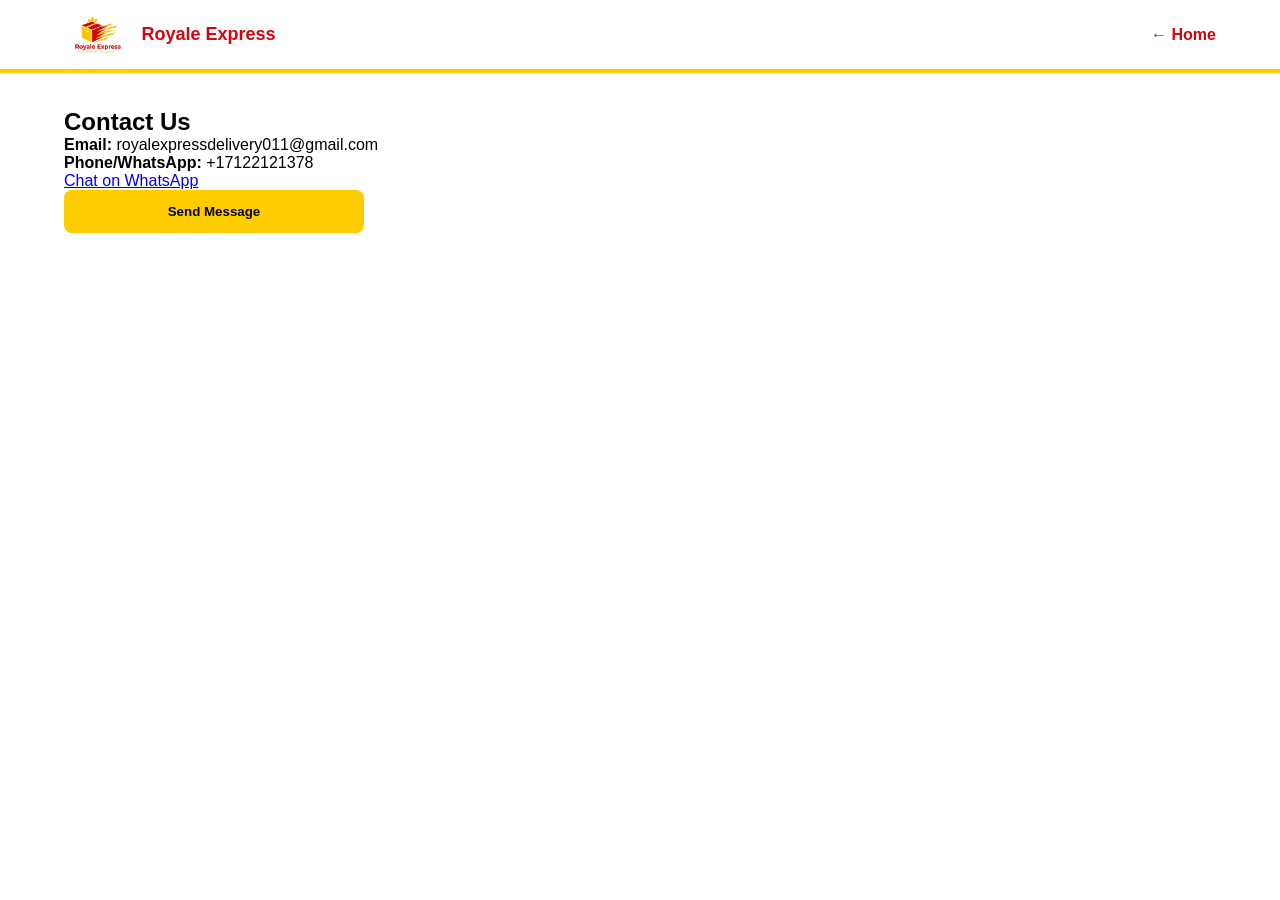
<file: contact.html>
<!DOCTYPE html><html><head><meta charset="UTF-8"><meta name="viewport" content="width=device-width, initial-scale=1.0"><title>Contact - Royale Express</title><link rel="stylesheet" href="style.css"></head>
<body><header class="header"><div class="logo-area"><img src="logo.png" style="height:45px"><h1>Royale Express</h1></div><a href="index.html" class="back">← Home</a></header>
<div class="page-content"><h2>Contact Us</h2>
<p><strong>Email:</strong> royalexpressdelivery011@gmail.com<br><strong>Phone/WhatsApp:</strong> +17122121378<br><a href="https://wa.me/17122121378">Chat on WhatsApp</a></p>
<button onclick="alert('Sent! We reply via royalexpressdelivery011@gmail.com')" class="create-btn" style="max-width:300px">Send Message</button>
</div></body></html>
</file>
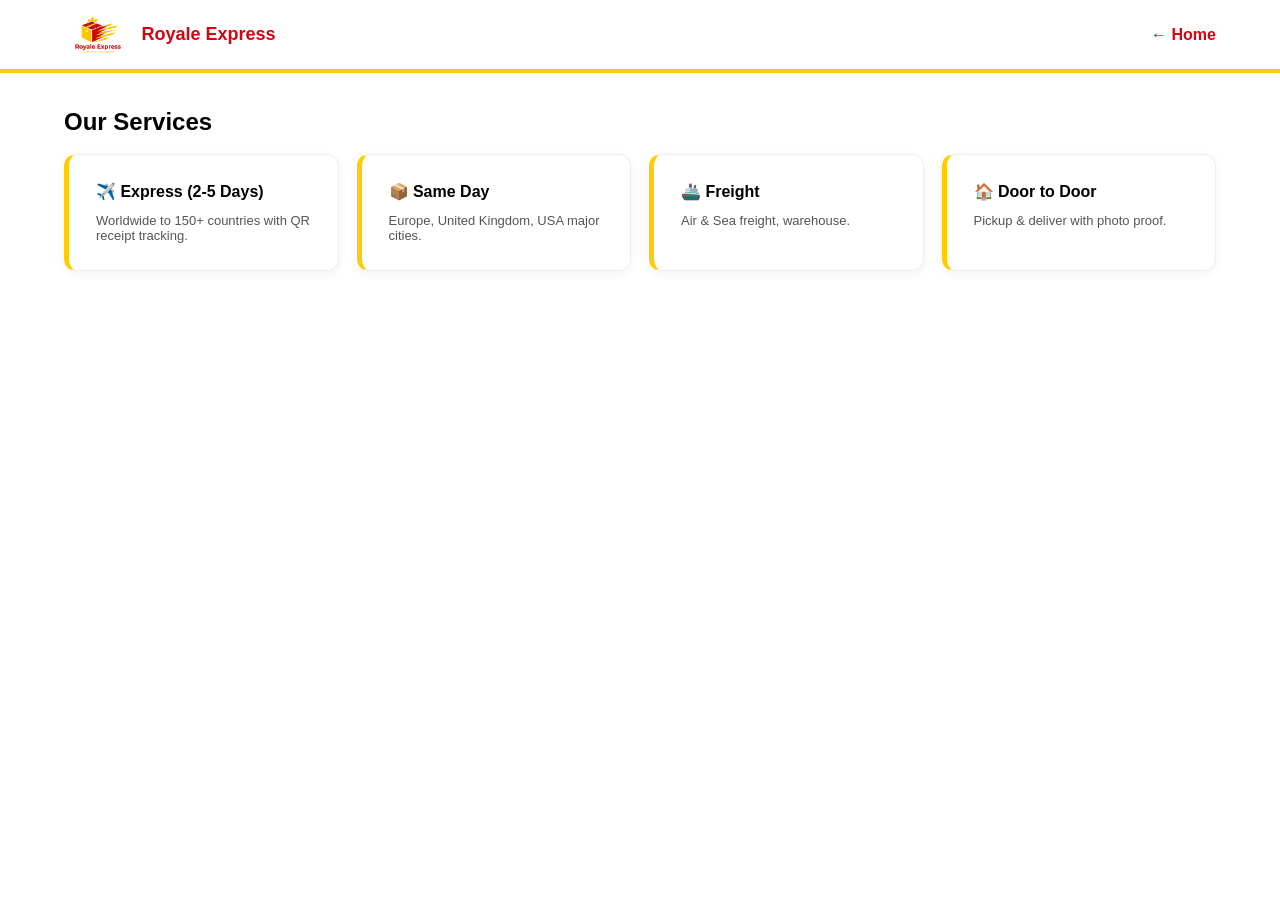
<file: services.html>
<!DOCTYPE html><html><head><meta charset="UTF-8"><meta name="viewport" content="width=device-width, initial-scale=1.0"><title>Services - Royale Express</title><link rel="stylesheet" href="style.css"></head>
<body><header class="header"><div class="logo-area"><img src="logo.png" style="height:45px"><h1>Royale Express</h1></div><a href="index.html" class="back">← Home</a></header>
<div class="page-content"><h2>Our Services</h2><div class="grid">
<div class="card" style="padding:15px"><h4>✈️ Express (2-5 Days)</h4><p>Worldwide to 150+ countries with QR receipt tracking.</p></div>
<div class="card" style="padding:15px"><h4>📦 Same Day</h4><p>Europe, United Kingdom, USA major cities.</p></div>
<div class="card" style="padding:15px"><h4>🚢 Freight</h4><p>Air & Sea freight, warehouse.</p></div>
<div class="card" style="padding:15px"><h4>🏠 Door to Door</h4><p>Pickup & deliver with photo proof.</p></div>
</div></div></body></html>
</file>
<file: style.css>
*{margin:0;padding:0;box-sizing:border-box;font-family:Inter,sans-serif}
.header{background:#fff;display:flex;justify-content:space-between;align-items:center;padding:12px 5%;border-bottom:4px solid #FFCC00;flex-wrap:wrap}
.logo-area{display:flex;align-items:center;gap:10px}.logo-area img{height:45px}.logo-area h1{color:#D40511;font-size:18px;font-weight:800}
.contact-top{font-size:12px;display:flex;gap:12px;align-items:center}.wa-btn{background:#25D366;color:#fff;padding:6px 12px;border-radius:20px;text-decoration:none;font-weight:700}
.dhl-nav{background:#D40511;display:flex;gap:18px;padding:11px 5%}.dhl-nav a{color:#fff;text-decoration:none;font-weight:600;font-size:13px}.dhl-nav a.active{border-bottom:2px solid #FFCC00}
.hero-slider{background:#f8f8f8;display:flex;justify-content:space-between;align-items:center;padding:35px 5%;flex-wrap:wrap;gap:20px}
.hero-content h2{font-size:32px;font-weight:800}.track-box{display:flex;background:#fff;padding:6px;border-radius:40px;box-shadow:0 6px 20px rgba(0,0,0,0.12);max-width:520px}
.track-box input{flex:1;border:none;padding:14px 20px;outline:none;border-radius:40px}.track-box button{background:#FFCC00;border:none;padding:14px 26px;border-radius:40px;font-weight:800;cursor:pointer}
.stats{background:#1a1a1a;color:#fff;display:flex;justify-content:space-around;padding:22px 5%;text-align:center}.stats h3{color:#FFCC00;font-size:28px}
.services-preview,.testimonials,.page-content{padding:35px 5%}.grid{display:grid;grid-template-columns:repeat(auto-fit,minmax(260px,1fr));gap:18px;margin-top:18px}
.card{background:#fff;border:1px solid #eee;border-radius:12px;overflow:hidden;box-shadow:0 3px 12px rgba(0,0,0,0.05);border-left:5px solid #FFCC00}.card img{width:100%;height:170px;object-fit:cover}.card h4{padding:12px}.card p{padding:0 12px 12px;font-size:13px;color:#555}
.track-page{max-width:860px;margin:25px auto;background:#fff;padding:24px;border-radius:16px;box-shadow:0 8px 30px rgba(0,0,0,0.1)}
.receipt-header{display:flex;justify-content:space-between;align-items:center;border-bottom:2px dashed #ddd;padding-bottom:14px;margin-bottom:18px;flex-wrap:wrap;gap:12px}
.timeline{border-left:4px solid #FFCC00;padding-left:22px;margin-top:18px}.timeline-item{margin-bottom:18px;background:#fafafa;padding:10px 12px;border-radius:8px;position:relative}.timeline-item::before{content:'';position:absolute;left:-30px;top:12px;width:12px;height:12px;background:#D40511;border-radius:50%}
.status-badge{padding:6px 14px;border-radius:20px;font-weight:800;font-size:12px}.delivered{background:#D4EDDA;color:#155724}.in-transit{background:#FFF3CD;color:#856404}
.admin-container{max-width:920px;margin:25px auto;padding:0 15px}.admin-form{background:#fff;padding:18px;border-radius:12px;box-shadow:0 4px 15px rgba(0,0,0,0.06);margin-bottom:24px}
.admin-form input,.admin-form select,.admin-form textarea{width:100%;padding:12px;border:1px solid #ddd;border-radius:8px;margin-bottom:10px}
.create-btn{background:#FFCC00;border:none;padding:14px;width:100%;font-weight:800;border-radius:8px;cursor:pointer}.update-btn{background:#D40511;color:#fff;border:none;padding:14px;width:100%;border-radius:8px;cursor:pointer}
.print-btn,.wa-btn-large{padding:11px 18px;border:none;border-radius:8px;font-weight:700;cursor:pointer;margin-top:12px}.print-btn{background:#111;color:#fff}.wa-btn-large{background:#25D366;color:#fff;text-decoration:none;display:inline-block}
.back{color:#D40511;text-decoration:none;font-weight:700}.generated{background:#E8F5E9;padding:14px;border-radius:10px;margin-top:14px;font-weight:700;display:none;border:1px solid #c3e6cb}
footer{background:#111;color:#aaa;text-align:center;padding:26px 5%;font-size:12px}
</file>
